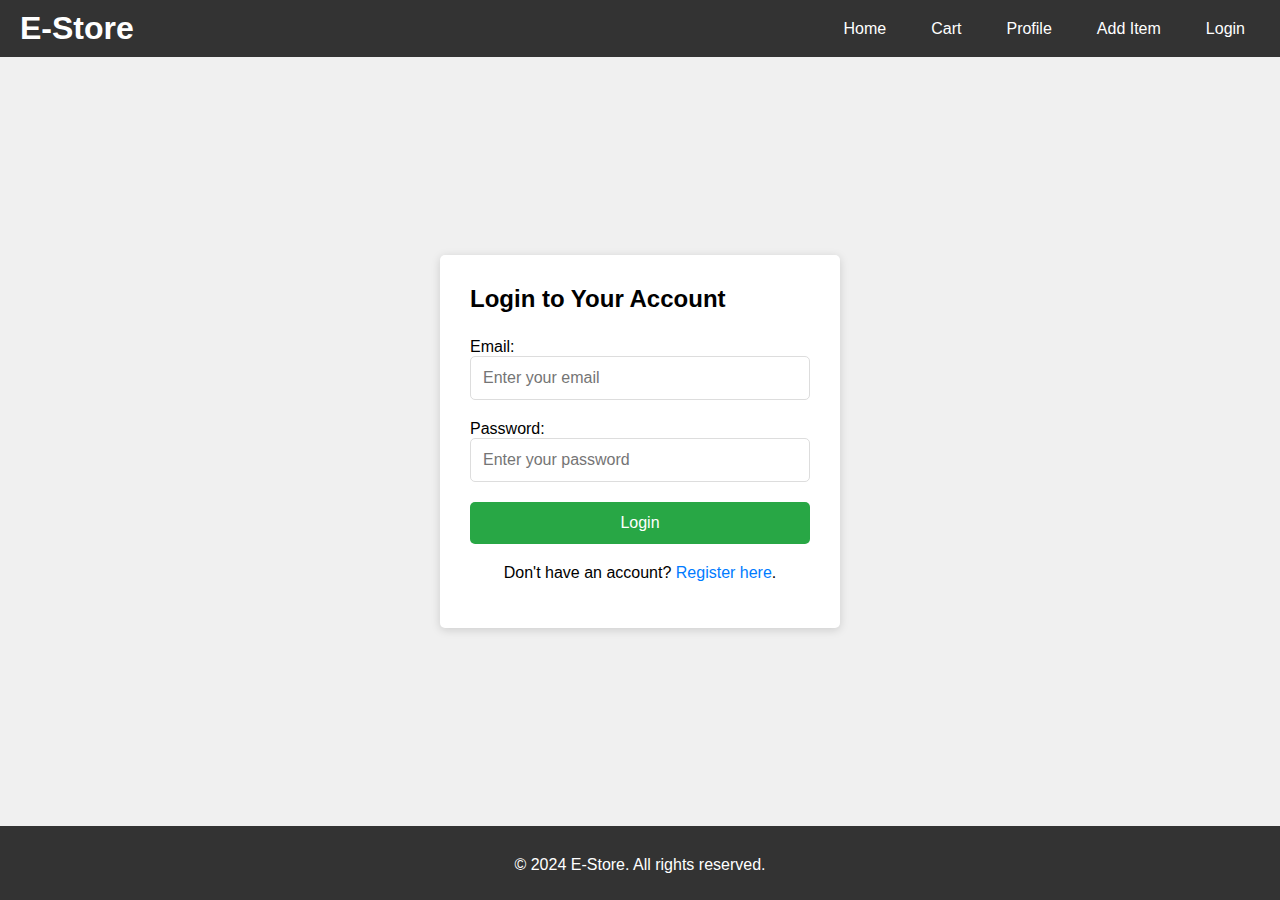
<file: templates/login.html>
<!DOCTYPE html>
<html lang="en">
<head>
    <meta charset="UTF-8">
    <meta name="viewport" content="width=device-width, initial-scale=1.0">
    <title>Login - E-Store</title>
    <link rel="stylesheet" href="/static/registracija.css">
</head>
<body>
    <header>
        <h1><a href="/">E-Store</a></h1> 
        <nav>
            <ul class="nav-list">
                <li><a href="/">Home</a></li>
                <li><a href="/cart">Cart</a></li>
                <li><a href="/info">Profile</a></li>
                <li><a href="/add_item">Add Item</a></li>
                <li><a href="/login">Login</a></li>
            </ul>
        </nav>
    </header>

    <main>
        <section class="login-section">
            <h2 style="margin-bottom: 25px ;">Login to Your Account</h2>
            <form action="/login" method="post" class="form-grid">
                <div class="form-group">
                    <label for="email">Email:</label>
                    <input type="email" id="email" name="email" required placeholder="Enter your email">
                </div>

                <div class="form-group">
                    <label for="password">Password:</label>
                    <input type="password" id="password" name="password" required placeholder="Enter your password">
                </div>

                <div class="form-group">
                    <button type="submit" class="submit-button">Login</button>
                </div>
            </form>
            
            <p>Don't have an account? <a href="/register">Register here</a>.</p>
        </section>
    </main>

    <footer>
        <p>&copy; 2024 E-Store. All rights reserved.</p>
    </footer>
</body>
</html>
</file>
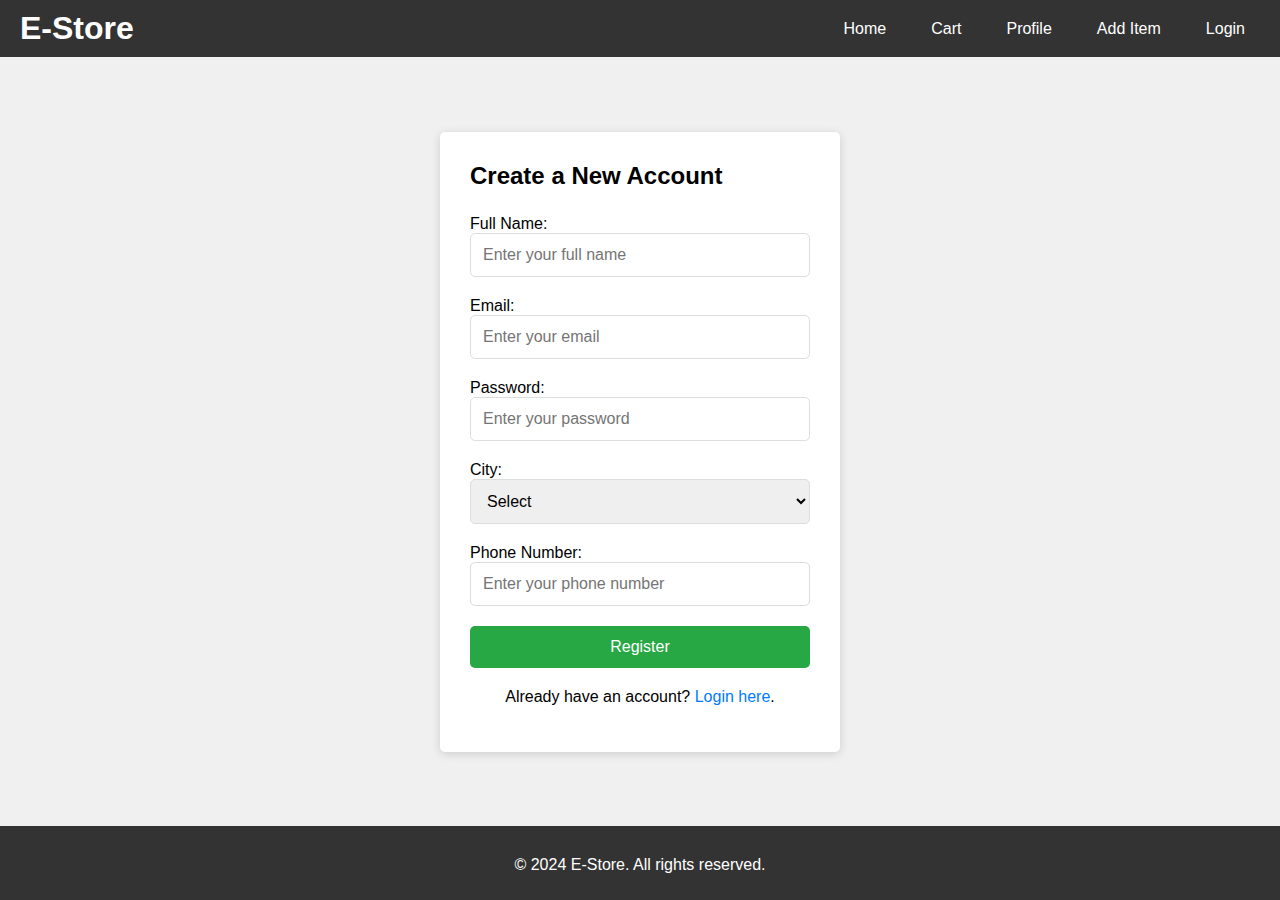
<file: templates/register.html>
<!DOCTYPE html>
<html lang="en">
<head>
    <meta charset="UTF-8">
    <meta name="viewport" content="width=device-width, initial-scale=1.0">
    <title>Register - E-Store</title>
    <link rel="stylesheet" href="/static/registracija.css">
</head>
<body>
    <header>
        <h1><a href="/">E-Store</a></h1> 
        <nav>
            <ul class="nav-list">
                <li><a href="/">Home</a></li>
                <li><a href="/cart">Cart</a></li>
                <li><a href="/info">Profile</a></li>
                <li><a href="/add_item">Add Item</a></li>
                <li><a href="/login">Login</a></li>
            </ul>
        </nav>
    </header>

    <main>
        <section class="register-section">
            <h2 style="margin-bottom: 25px ;">Create a New Account</h2>
            <form action="/register" method="post" class="form-grid">
                <div class="form-group">
                    <label for="full_name">Full Name:</label>
                    <input type="text" id="full_name" name="full_name" required placeholder="Enter your full name">
                </div>

                <div class="form-group">
                    <label for="email">Email:</label>
                    <input type="email" id="email" name="email" required placeholder="Enter your email">
                </div>

                <div class="form-group">
                    <label for="password">Password:</label>
                    <input type="password" id="password" name="password" required placeholder="Enter your password">
                </div>

                <div class="form-group">
                    <label for="city">City:</label>
                    <select id="city" name="city" required>
                        <option value="" disabled selected>Select</option>
                        <option value="Skopje">Skopje</option>
                        <option value="Bitola">Bitola</option>
                        <option value="Ohrid">Ohrid</option>
                        <option value="Kumanovo">Kumanovo</option>
                        <option value="Prilep">Prilep</option>
                        <option value="Tetovo">Tetovo</option>
                        <option value="Veles">Veles</option>
                        <option value="Shtip">Shtip</option>
                        <option value="Strumica">Strumica</option>
                        <option value="Kavadarci">Kavadarci</option>
                        <option value="Gostivar">Gostivar</option>
                        <option value="Kochani">Kochani</option>
                        <option value="Kichevo">Kichevo</option>
                        <option value="Struga">Struga</option>
                        <option value="Radovish">Radovish</option>
                        <option value="Gevgelija">Gevgelija</option>
                        <option value="Debar">Debar</option>
                        <option value="Kriva Palanka">Kriva Palanka</option>
                        <option value="Sveti Nikole">Sveti Nikole</option>
                        <option value="Negotino">Negotino</option>
                        <option value="Delchevo">Delchevo</option>
                        <option value="Vinica">Vinica</option>
                        <option value="Resen">Resen</option>
                        <option value="Probishtip">Probishtip</option>
                        <option value="Berovo">Berovo</option>
                        <option value="Kratovo">Kratovo</option>
                        <option value="Krushevo">Krushevo</option>
                        <option value="Makedonski Brod">Makedonski Brod</option>
                        <option value="Valandovo">Valandovo</option>
                        <option value="Demir Hisar">Demir Hisar</option>
                    </select>
                </div>

                <div class="form-group">
                    <label for="phone">Phone Number:</label>
                    <input type="text" id="phone" name="phone" required placeholder="Enter your phone number">
                </div>

                <div class="form-group">
                    <button type="submit" class="submit-button">Register</button>
                </div>
            </form>
            
            <p>Already have an account? <a href="/login">Login here</a>.</p>
        </section>
    </main>

    <footer>
        <p>&copy; 2024 E-Store. All rights reserved.</p>
    </footer>
</body>
</html>
</file>
<file: static/registracija.css>
/* General Page Styles */
body {
    font-family: Arial, sans-serif;
    margin: 0;
    padding: 0;
    background-color: #f0f0f0; /* Light grey background */
    display: flex;
    flex-direction: column;
    min-height: 100vh; /* Full height for footer positioning */
}

h1, h2 {
    margin: 0;
    font-weight: bold;
}

/* Header */
header {
    background-color: #333; /* Dark background for header */
    color: white;
    padding: 10px 20px;
    display: flex;
    justify-content: space-between;
    align-items: center;
}

header h1 a {
    color: white;
    text-decoration: none;
}

.nav-list {
    list-style-type: none;
    padding: 0;
    margin: 0;
    display: flex;
}

.nav-list li {
    margin-left: 15px;
}

.nav-list a {
    color: white;
    text-decoration: none;
    padding: 10px 15px;
    border-radius: 5px;
    transition: background-color 0.3s;
}

.nav-list a:hover {
    background-color: #444;
}

/* Main Section */
main {
    padding: 20px;
    flex: 1;
    display: flex;
    justify-content: center; /* Centering the form */
    align-items: center;
}

/* Form Section */
.login-section, .register-section {
    background-color: white; /* White background for add item section */
    padding: 30px; /* Increased padding for better spacing */
    border-radius: 5px; /* Rounded corners */
    box-shadow: 0 2px 10px rgba(0, 0, 0, 0.15);
    display: flex; /* Use flexbox for layout */
    flex-direction: column; /* Stack elements vertically */
    background-color: white; /* White background for add item section */
    padding: 30px; /* Increased padding for better spacing */
    border-radius: 5px; /* Rounded corners */
    box-shadow: 0 2px 10px rgba(0, 0, 0, 0.15); /* Enhanced shadow for depth */
    width: 400px; /* Fixed width for the section */
    margin: 0 auto; /* Center the section horizontally */
}

/* Form Grid Layout */
.form-grid {
    display: grid; /* Use CSS Grid for form layout */
    grid-template-columns: 1fr; /* Single column layout */
    gap: 20px; /* Space between form elements */
}

/* Form Group */
.form-group {
    display: flex;
    flex-direction: column;
}

/* Form Inputs */
input[type="text"], input[type="email"], input[type="password"], select {
    padding: 12px;
    border: 1px solid #ddd;
    border-radius: 5px;
    font-size: 1em;
    width: 100%;
    box-sizing: border-box; /* Ensure padding doesn’t expand input box */
    transition: border-color 0.3s;
}

input[type="text"]:focus, input[type="email"]:focus, input[type="password"]:focus, select:focus {
    border-color: #007bff; /* Blue border on focus */
    outline: none; /* Remove default outline */
}

/* Submit Button */
.submit-button {
    padding: 12px;
    color: white;
    background-color: #28a745; /* Green background for submit */
    border: none;
    border-radius: 5px;
    cursor: pointer;
    transition: background-color 0.3s, transform 0.3s;
    font-size: 1em;
    width: 100%;
}

.submit-button:hover {
    background-color: #218838; /* Darker green on hover */
    transform: translateY(-2px); /* Slight lift effect */
}

.submit-button:focus {
    outline: none;
    box-shadow: 0 0 5px rgba(40, 167, 69, 0.5); /* Green glow on focus */
}

/* Links inside form */
p {
    margin-top: 20px;
    text-align: center;
}

a {
    color: #007bff;
    text-decoration: none;
    transition: color 0.3s;
}

a:hover {
    color: #0056b3;
    text-decoration: underline;
}

/* Footer */
footer {
    text-align: center;
    padding: 10px;
    background-color: #333;
    color: white;
    position: relative;
    bottom: 0;
    width: 100%;
}
.nav-list a {
    color: white;
    text-decoration: none;
    padding: 10px 15px;
    border-radius: 5px;
    transition: background-color 0.3s;
}
header h1 a {
    color: white; /* Default white color */
    text-decoration: none; /* No underline */
}
.nav-list a {
    color: white;
    text-decoration: none;
    padding: 10px 15px;
    border-radius: 5px;
    transition: background-color 0.3s;
}

.nav-list a:hover {
    background-color: #444;
    text-decoration: none;
}
*, *::before, *::after {
    box-sizing: border-box;
}
</file>
